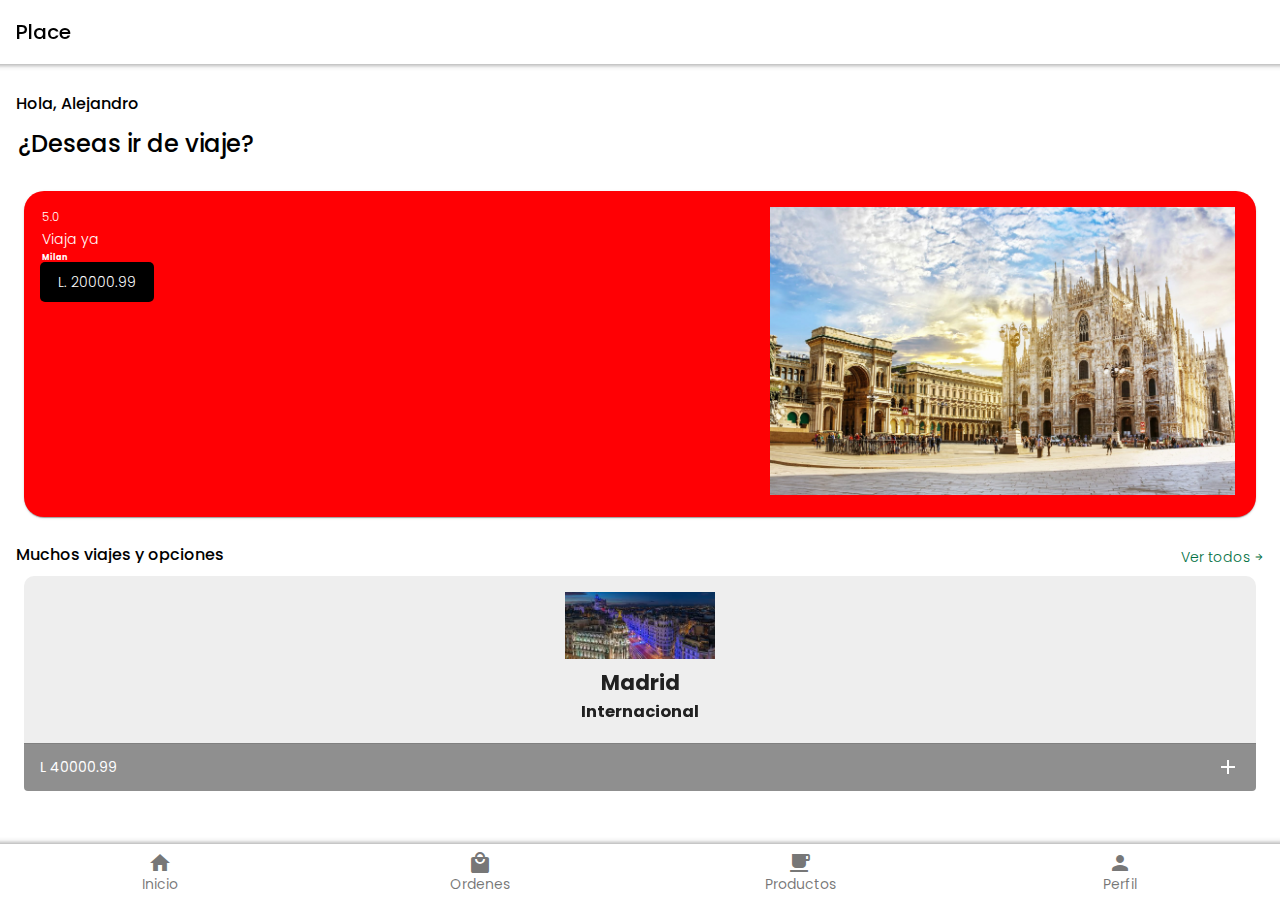
<file: index.html>
<!doctype html>
<html>
<head>
<meta charset="utf-8">
<meta name="viewport" content="width=device-width, initial-scale=1.0">
<title>Coffee App</title>
<link href="css/framework7.bundle.min.css" rel="stylesheet">
<link href="https://fonts.googleapis.com/icon?family=Material+Icons" rel="stylesheet">
<link href="css/style.css" rel="stylesheet">
</head>

<body>
	
	<section id="app">
     
     
     <section class="panel panel-left panel-cover">
     	
     	<div class="bg-menu">
     		Menú
     	</div>
     	
     	<div class="list list-menu">
			<ul>
				<li>
					<a href="/home/" class="item-link item-content panel-close">
						<div class="item-media">
							<i class="material-icons">home</i>
						</div>
						<div class="item-inner">
							Menu Principal
						</div>

					</a>
				</li>
				<li>
					<a href="/productos/" class="item-link item-content panel-close">
						<div class="item-media">
							<i class="material-icons">flight</i>
						</div>
						<div class="item-inner">
							Promos
						</div>
					</a>
				</li>
				<li>
					<a href="/info/" class="item-link item-content panel-close">
						<div class="item-media">
							<i class="material-icons">whatshot</i>
						</div>
						<div class="item-inner">
							Internacionales
						</div>
					</a>
				</li>
				<li>
					<a href="/info/" class="item-link item-content panel-close">
						<div class="item-media">
							<i class="material-icons">ac_unit</i>
						</div>
						<div class="item-inner">
							Nacionales
						</div>
					</a>
				</li>
				<li>
					<a href="/home/" class="item-link item-content panel-close">
						<div class="item-media">
							<i class="material-icons">local_offer</i>
						</div>
						<div class="item-inner">
							Mis Viajes
						</div>
					</a>
				</li>
				<li>
					<a href="/home/" class="item-link item-content panel-close">
						<div class="item-media">
							<i class="material-icons">circle</i>
						</div>
						<div class="item-inner">
						Destinos
						</div>
					</a>
				</li>
				<li>
					<a href="/home/" class="item-link item-content panel-close">
						<div class="item-media">
							<i class="material-icons">shopping_cart</i>
						</div>
						<div class="item-inner">
						       ordenes
						</div>
					</a>
				</li>
				<li>
					<a href="/home/" class="item-link item-content panel-close">
						<div class="item-media">
							<i class="material-icons">perm_identity</i>
						</div>
						<div class="item-inner">
							Perfil
						</div>
					</a>
				</li>
				
				<li>
					<a href="/home/" class="item-link item-content panel-close">
						<div class="item-media">
							<i class="material-icons">perm_identity</i>
						</div>
						<div class="item-inner">
							Exit
						</div>
					</a>
				</li>
			</ul>

		</div>
     
     	
     </section>
     
     <section class="panel panel-right panel-cover">
     	<h2 class="block-title">Menú Lateral Derecho</h2>
     </section>
     
     
      <!-- Your main view, should have "view-main" class -->
      <div class="view view-main view-init">
        <!-- Initial Page, "data-name" contains page name -->
        <section data-name="home" class="page">

          <!-- Top Navbar -->
          <nav class="navbar">
            <div class="navbar-bg"></div>
            <div class="navbar-inner">
             	<div class="right">
             		<a href="#" class="link panel-open" data-panel=".panel-left">
             			<span class="material-icons">menu</span>
             		</a>
             	</div>
              	<div class="title">Place</div>
            </div>
          </nav>


          <!-- Scrollable page content -->
          <article class="page-content">
				
				<h3 class="block-title">Hola, Alejandro</h3>
	  			
		  		<div class="block">
		  			<h2 class="block-title-medium">¿Deseas ir de viaje?</h2>
		  		</div>
			  	
        		<div class="block">
        			
        			<article class="card top">
        				<div class="card-content card-content-padding">
        					<div class="row">
        						<article class="col-60">
        							<h5>5.0</h5>
        							<h4>Viaja ya</h4>
        							<h2>Milan</h2>
        							<span class="precio">L. 20000.99</span>
        						</article>
        						<article class="col-40">
        							<img src="img/Cathedral-Duomo-di-Milano-and-Vittorio-Emanuele-gallery-in-Square-Piazza-Duomo-at-sunny-morning-Milan-Italy..jpg" class="img-fluid">
        						</article>
        					</div>        					        					
        				</div>
        			</article>
        			
        			
        			<div class="row categoria-enlace">
        				<article class="col">
        					<h3 class="block-title no-margin">Muchos viajes y opciones</h3>
        				</article>
        				<article class="col text-align-right">
        					<a href="/productos/" class="link">Ver todos <span class="material-icons">arrow_forward</span></a>
        				</article>
        			</div>
        			
        			
        			<section id="home-productos">
        			
        				<div class="swiper-container swiper-init" data-speed="400" data-space-between="5" data-slides-per-view="1">
							<div class="swiper-wrapper">
								<div class="swiper-slide">
									
									<article class="card">
										<div class="card-content card-content-padding">
											<img src="img/descarga (2).jpg" class="img-fluid">
											<h2>Madrid</h2>
											<h3>Internacional</h3>
										</div>
										<div class="card-footer">
											<span>L 40000.99</span>
											<a href="#" class="link"><span class="material-icons">add</span></a>
										</div>
									</article>
									
								</div>	
								<div class="swiper-slide">
									
									<article class="card">
										<div class="card-content card-content-padding">
											<img src="img/img_prod_nueva_york_manhattan_1170x600.jpg" class="img-fluid">
											<h2>Nueva York</h2>
											<h3>Internacional</h3>
										</div>
										<div class="card-footer">
											<span>L900.99</span>
											<a href="#" class="link"><span class="material-icons">add</span></a>
										</div>
									</article>
									
								</div>		
								
								<div class="swiper-slide">
									
									<article class="card">
										<div class="card-content card-content-padding">
											<img src="img/Honduras_Copan_shutterstock_629516945_James Dugan_Chutterstock.jpg" class="img-fluid">
											<h2>Copan</h2>
											<h3>Nacional</h3>
										</div>
										<div class="card-footer">
											<span>L 800.99</span>
											<a href="#" class="link"><span class="material-icons">add</span></a>
										</div>
									</article>
									
								</div>			
								
							</div>
						</div>
        				
        			</section><!-- home-productos -->
        			
        			
        		</div>
         
          </article>
			
        </section><!-- page -->
		  
      	<div class="toolbar tabbar tabbar-labels toolbar-bottom">
		  <div class="toolbar-inner">
			<a href="/home/" class="tab-link">
			  <i class="material-icons">home</i>
			  <span class="tabbar-label">Inicio</span>
			</a>
			<a href="#tab2" class="tab-link">
			  <i class="material-icons">local_mall</i>
			  <span class="tabbar-label">Ordenes</span>
			</a>
			<a href="/productos/" class="tab-link">
			  <i class="material-icons">local_cafe</i>
			  <span class="tabbar-label">Productos</span>
			</a>
			<a href="#tab2" class="tab-link">
			  <i class="material-icons">person</i>
			  <span class="tabbar-label">Perfil</span>
			</a>
		  </div>
		</div>

      </div><!-- view -->
		
    </section>
	
	
		

	
	
	<script src="js/framework7.bundle.min.js"></script>s
	<script src="js/my-app.js"></script>
	
</body>
</html>
</file>
<file: css/style.css>
@import url('https://fonts.googleapis.com/css2?family=Poppins:wght@300;500;600&display=swap');
body{
	font-family: 'Poppins', sans-serif;
	font-weight: 300;
}
h1,h2,h3,h4,h5,h6{
	margin: 2px;
}
:root{
	--verde:#007042;
	--gris:#8f8f8f;
	--negro:#000;
	--f7-theme-color:#007042;
    --f7-navbar-bg-color:#00;*navbar*/
    --f7-navbar-text-color:#fff;
    --f7-bars-bg-color:#fff;/*toolbar*/
}
.navbar .material-icons{
	color: #fff !important;
}
.block-title{
	color: var(--negro) !important;
	font-size: 16px;
}
.img-fluid{
	max-width: 99%;
}

.card.top{
	background-color:#FF0004;
	color: #fff;
	border-radius: 20px;
	margin-bottom: 30px;
}
.card.top h5{
	font-weight: 300;
}
.card.top h4{
	font-weight: 300;
}
.card.top h2{
	font-size: 8px;
	margin-bottom: 8px;
}
.precio{
	background-color: var(--negro);
	padding: 10px 18px;
	border-radius: 5px;
	
}


.categoria-enlace .block-title{
	font-weight: 500;
}
.categoria-enlace a{
	font-size: 14px;
}
.categoria-enlace .material-icons{
	font-size: 10px;
	margin-left: 3px;
}


#home-productos .card{
	border-radius: 10px;
	background-color: #eee;
	text-align: center;
	box-shadow: none;
}
#home-productos .card-footer{
	background-color: var(--gris);
	color: #fff;
}
#home-productos .card-content img{
	width: 150px;
}
#home-productos .card-footer a{
	color: #fff;
}


.productos .item-media img{
	width: 80px;
}
.productos .item-title{
	color: var(--negro);
	font-weight: 600;
}
.productos .item-subtitle{
	color: var(--negro);
	font-weight: 400;
}
.productos .item-text{
	font-size: 12px;
}
.productos .item-after{
	font-size: 14px;
	color: var(--negro);
}


.tabbar-labels .tab-link-highlight{
	display: none !important;
}



.info-producto{
	background-color: #eee;
	padding: 20px 0 40px 20px;
}

.ingre-producto img{
	width: 220px;
	transform: translateY(-5%);
	margin-left: -50px;
	margin-top: -100%;
}


.precio-info{
	text-align: center;
	padding-top: 3px;
}
.precio-info span{
	color: var(--negro);
	font-size: 18px;
	font-weight: 600;
}


.bg-menu{
	background-color: var(--gris);
	color: #fff;
	padding: 20px;
	text-align: center;
}
.list-menu i{
	color: var(--negro);
}
.list-menu{
	font-size: 14px;
	margin-top: 0;
}

.panel.panel-left{
	background-color: #fafafa;
}
.panel-left .list-menu ul{
	background-color: transparent !important;
}
</file>
